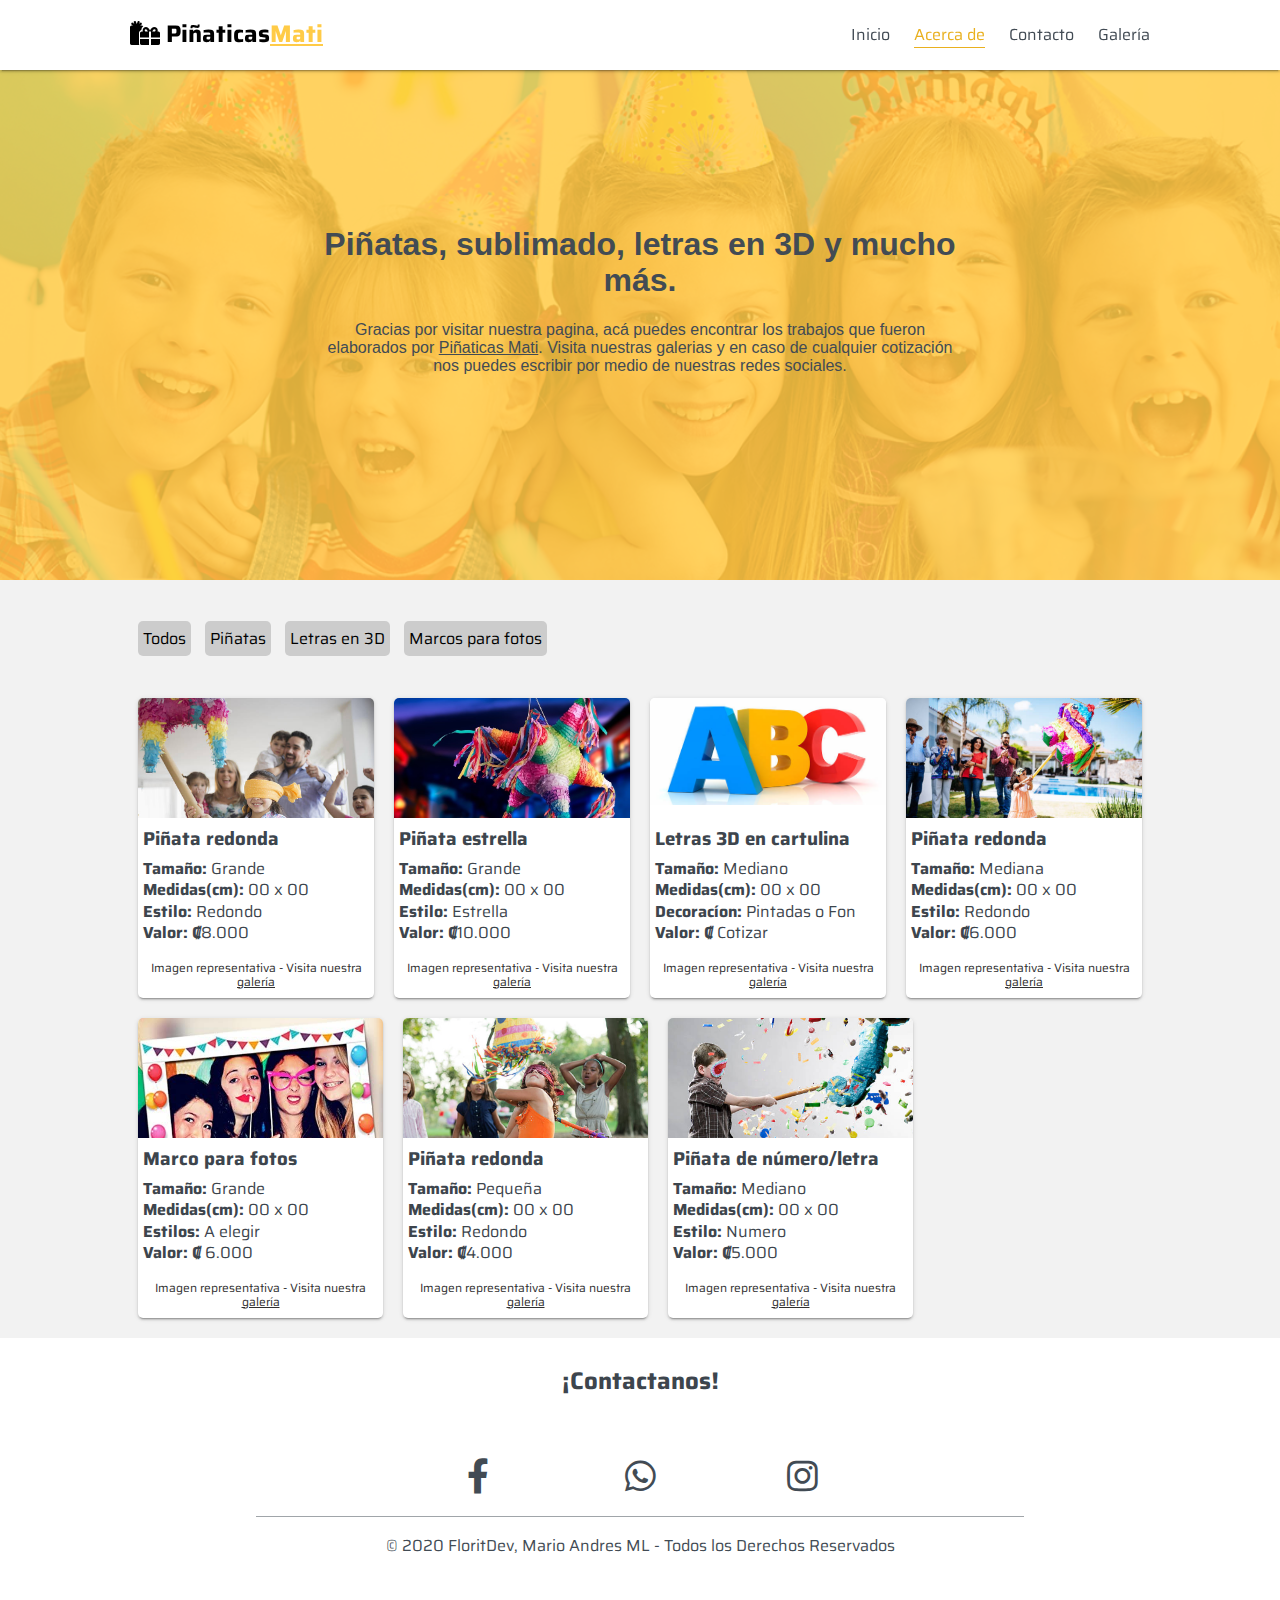
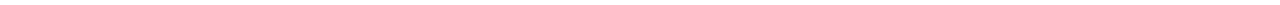
<file: index.html>
<!DOCTYPE html>
<html lang="en">
<head>
    <meta charset="UTF-8">
    <meta name="viewport" content="width=device-width, initial-scale=1.0">
    <link href="https://cdnjs.cloudflare.com/ajax/libs/font-awesome/5.14.0/css/all.min.css" rel="stylesheet">
    <link href='https://fonts.googleapis.com/css?family=Open+Sans:400,300,600,400italic,700' rel='stylesheet' type='text/css'>
    <link href="https://fonts.googleapis.com/css2?family=Saira:wght@100;200;300;400;500;600;700;800&display=swap" rel="stylesheet">  
    <link rel="stylesheet" href="css/normalize.css">
    <link rel="stylesheet" href="css/styles-index.css">
    <title>Document</title>
</head>
    <body>
        <div class="modal">
            <input type="radio" name="modal" id="open-modal" hidden>
            <input type="radio" name="modal" id="close-modal" hidden>
            <label class="close-modal" for="close-modal"><i class="fas fa-times"></i></label>
            <div class="window-modal">
                <div class="logo">
                    <p>Piñaticas Mati elabora productos para fiestas como piñatas, letras 3D, marcos para fotos, centros de mesa, sublimaciones de siluetas y mucho más. Para nosotros es un placer atenderte, en caso de alguna duda o algun tipo de cotizacion no dudes en contactarnos.</p>
                    <img src="img/images/piñaticasmati.png" alt="" width="300">
                </div>
            </div>
        </div>
        <header class="header">
            <h2><i class="fas fa-gifts"></i> Piñaticas<span><u>Mati</u></span></h2>
            <nav class="menu">
                <a href="#principal">Inicio</a>
                <label class="striking" for="open-modal">Acerca de</label>              
                <a href="#contact">Contacto</a>
                <a href="galery.html" target="_blank">Galería</a>
            </nav>
        </header>
        <section class="principal" id="principal" >
            <div class="opacity"></div>
            <div class="content">
                <h1>Piñatas, sublimado, letras en 3D y mucho más.</h1>
                <p>Gracias por visitar nuestra pagina, acá puedes encontrar los trabajos que fueron elaborados por <u>Piñaticas Mati</u>. Visita nuestras galerias y en caso de cualquier cotización nos puedes escribir por medio de nuestras redes sociales.</p>
            </div>
            
        </section>
        <div class="categories-box">

            <!-- CATEGORY SELECTORS -->
            <input class="check-1" type="radio" name="filter" id="1" hidden>
            <input class="check-2" type="radio" name="filter" id="2" hidden>
            <input class="check-3" type="radio" name="filter" id="3" hidden>
            <input class="check-4" type="radio" name="filter" id="4" hidden>
    
            <div class="selectors">
                <label class="cat-one category-name" for="1">Todos</label>
                <label class="cat-two category-name" for="2">Piñatas</label>
                <label class="cat-three category-name" for="3">Letras en 3D</label>
                <label class="cat-four category-name" for="4">Marcos para fotos</label>
            </div>

            <!-- CONTAINER CATEGORY NUMBER ONE -->
            <div class="category-one">
                <div class="items opacity">
                    <div class="container-img">
                        <img src="img/images/piñata2.png" alt="">
                    </div>
                    <div class="container-info">
                        <h3>Piñata redonda</h3>
                        <p class="size1"><b>Tamaño:</b> Grande</p>
                        <p class="size2"><b>Medidas(cm):</b> 00 x 00</p>
                        <p class="style"><b>Estilo:</b> Redondo</p>
                        <p class="value"><b>Valor: ₡</b>8.000</p>
                    </div>
                    <p class="notice">Imagen representativa - Visita nuestra <a href="galery.html" target="_blank">galería</a></p>
                </div>
                <div class="items opacity">
                    <div class="container-img">
                        <img src="img/images/piñata1.jpg" alt="">
                    </div>
                    <div class="container-info">
                        <h3>Piñata estrella</h3>
                        <p class="size1"><b>Tamaño:</b> Grande</p>
                        <p class="size2"><b>Medidas(cm):</b> 00 x 00</p>
                        <p class="style"><b>Estilo:</b> Estrella</p>
                        <p class="value"><b>Valor: ₡</b>10.000</p>
                    </div>
                    <p class="notice">Imagen representativa - Visita nuestra <a href="galery.html" target="_blank">galería</a></p>
                </div>
                <div class="items opacity">
                    <div class="container-img">
                        <img src="img/images/3d1.png" alt="">
                    </div>
                    <div class="container-info">
                        <h3>Letras 3D en cartulina</h3>
                        <p class="size1"><b>Tamaño:</b> Mediano</p>
                        <p class="size2"><b>Medidas(cm):</b> 00 x 00</p>
                        <p class="style"><b>Decoracíon:</b> Pintadas o Fon</p>
                        <p class="value"><b>Valor: ₡</b> Cotizar</p>
                    </div>
                    <p class="notice">Imagen representativa - Visita nuestra <a href="galery.html" target="_blank">galería</a></p>
                </div>
                <div class="items opacity">
                    <div class="container-img">
                        <img src="img/images/piñata3.png" alt="">
                    </div>
                    <div class="container-info">
                        <h3>Piñata redonda</h3>
                        <p class="size1"><b>Tamaño:</b> Mediana</p>
                        <p class="size2"><b>Medidas(cm):</b> 00 x 00</p>
                        <p class="style"><b>Estilo:</b> Redondo</p>
                        <p class="value"><b>Valor: ₡</b>6.000</p>
                    </div>
                    <p class="notice">Imagen representativa - Visita nuestra <a href="galery.html" target="_blank">galería</a></p>
                </div>
                <div class="items opacity">
                    <div class="container-img">
                        <img src="img/images/marco1.jpg" alt="">
                    </div>
                    <div class="container-info">
                        <h3>Marco para fotos</h3>
                        <p class="size1"><b>Tamaño:</b> Grande</p>
                        <p class="size2"><b>Medidas(cm):</b> 00 x 00</p>
                        <p class="style"><b>Estilos:</b> A elegir</p>
                        <p class="value"><b>Valor: ₡</b> 6.000</p>
                    </div>
                    <p class="notice">Imagen representativa - Visita nuestra <a href="galery.html" target="_blank">galería</a></p>
                </div>
                <div class="items opacity">
                    <div class="container-img">
                        <img src="img/images/piñata4.png" alt="">
                    </div>
                    <div class="container-info">
                        <h3>Piñata redonda</h3>
                        <p class="size1"><b>Tamaño:</b> Pequeña</p>
                        <p class="size2"><b>Medidas(cm):</b> 00 x 00</p>
                        <p class="style"><b>Estilo:</b> Redondo</p>
                        <p class="value"><b>Valor: ₡</b>4.000</p>
                    </div>
                    <p class="notice">Imagen representativa - Visita nuestra <a href="galery.html" target="_blank">galería</a></p>
                </div>
                <div class="items opacity">
                    <div class="container-img">
                        <img src="img/images/piñata5.png" alt="">
                    </div>
                    <div class="container-info">
                        <h3>Piñata de número/letra</h3>
                        <p class="size1"><b>Tamaño:</b> Mediano</p>
                        <p class="size2"><b>Medidas(cm):</b> 00 x 00</p>
                        <p class="style"><b>Estilo:</b> Numero</p>
                        <p class="value"><b>Valor: ₡</b>5.000</p>
                    </div>
                    <p class="notice">Imagen representativa - Visita nuestra <a href="galery.html" target="_blank">galería</a></p>
                </div>
            </div>

            <!-- CONTAINER CATEGORY NUMBER TWO -->
            <div class="category-two">
                <div class="items opacity">
                    <div class="container-img">
                        <img src="img/images/piñata1.jpg" alt="">
                    </div>
                    <div class="container-info">
                        <h3>Piñata estrella</h3>
                        <p class="size1"><b>Tamaño:</b> Grande</p>
                        <p class="size2"><b>Medidas(cm):</b> 00 x 00</p>
                        <p class="style"><b>Estilo:</b> Estrella</p>
                        <p class="value"><b>Valor: ₡</b>10.000</p>
                    </div>
                    <p class="notice">Imagen representativa - Visita nuestra <a href="galery.html" target="_blank">galería</a></p>
                </div>
                <div class="items opacity">
                    <div class="container-img">
                        <img src="img/images/piñata2.png" alt="">
                    </div>
                    <div class="container-info">
                        <h3>Piñata redonda</h3>
                        <p class="size1"><b>Tamaño:</b> Grande</p>
                        <p class="size2"><b>Medidas(cm):</b> 00 x 00</p>
                        <p class="style"><b>Estilo:</b> Redondo</p>
                        <p class="value"><b>Valor: ₡</b>8.000</p>
                    </div>
                    <p class="notice">Imagen representativa - Visita nuestra <a href="galery.html" target="_blank">galería</a></p>
                </div>
                <div class="items opacity">
                    <div class="container-img">
                        <img src="img/images/piñata3.png" alt="">
                    </div>
                    <div class="container-info">
                        <h3>Piñata redonda</h3>
                        <p class="size1"><b>Tamaño:</b> Mediana</p>
                        <p class="size2"><b>Medidas(cm):</b> 00 x 00</p>
                        <p class="style"><b>Estilo:</b> Redondo</p>
                        <p class="value"><b>Valor: ₡</b>6.000</p>
                    </div>
                    <p class="notice">Imagen representativa - Visita nuestra <a href="galery.html" target="_blank">galería</a></p>
                </div>
                <div class="items opacity">
                    <div class="container-img">
                        <img src="img/images/piñata4.png" alt="">
                    </div>
                    <div class="container-info">
                        <h3>Piñata redonda</h3>
                        <p class="size1"><b>Tamaño:</b> Pequeña</p>
                        <p class="size2"><b>Medidas(cm):</b> 00 x 00</p>
                        <p class="style"><b>Estilo:</b> Redondo</p>
                        <p class="value"><b>Valor: ₡</b>4.000</p>
                    </div>
                    <p class="notice">Imagen representativa - Visita nuestra <a href="galery.html" target="_blank">galería</a></p>
                </div>
                <div class="items opacity">
                    <div class="container-img">
                        <img src="img/images/piñata5.png" alt="">
                    </div>
                    <div class="container-info">
                        <h3>Piñata de número/letra</h3>
                        <p class="size1"><b>Tamaño:</b> Mediano</p>
                        <p class="size2"><b>Medidas(cm):</b> 00 x 00</p>
                        <p class="style"><b>Estilo:</b> Numero</p>
                        <p class="value"><b>Valor: ₡</b>5.000</p>
                    </div>
                    <p class="notice">Imagen representativa - Visita nuestra <a href="galery.html" target="_blank">galería</a></p>
                </div>
            </div>

            <!-- CONTAINER CATEGORY NUMBER THREE -->
            <div class="category-three">
                <div class="items opacity">
                    <div class="container-img">
                        <img src="img/images/3d1.png" alt="">
                    </div>
                    <div class="container-info">
                        <h3>Letras 3D en cartulina</h3>
                        <p class="size1"><b>Tamaño:</b> Mediano</p>
                        <p class="size2"><b>Medidas(cm):</b> 00 x 00</p>
                        <p class="style"><b>Decoracíon:</b> Pintadas o Fon</p>
                        <p class="value"><b>Valor: ₡</b> Cotizar</p>
                    </div>
                    <p class="notice">Imagen representativa - Visita nuestra <a href="galery.html" target="_blank">galería</a></p>
                </div>
            </div>

            <!-- CONTAINER CATEGORY NUMBER FOUR -->
            <div class="category-four">
                <div class="items opacity">
                    <div class="container-img">
                        <img src="img/images/marco1.jpg" alt="">
                    </div>
                    <div class="container-info">
                        <h3>Marco para fotos</h3>
                        <p class="size1"><b>Tamaño:</b> Grande</p>
                        <p class="size2"><b>Medidas(cm):</b> 00 x 00</p>
                        <p class="style"><b>Estilos:</b> A elegir</p>
                        <p class="value"><b>Valor: ₡</b> 6.000</p>
                    </div>
                    <p class="notice">Imagen representativa - Visita nuestra <a href="galery.html" target="_blank">galería</a></p>
                </div>
            </div>
        </div>
        <div class="container-redes-footer" id="contact">
            <h2 class="contact-title">¡Contactanos!</h2>
            <div class="redes">
                <div class="redes-container">
                    <a href="https://www.facebook.com/Pi%C3%B1aticas-Mati-101329631342067/" target="_blank"><i class="fab fa-facebook-f"></i></a>
                    <a href="https://api.whatsapp.com/send?phone=50687878064&text=Hola,%20me%20interesa%20saber%20sobre%20alg%C3%BAn%20producto." target="_blank"><i class="fab fa-whatsapp"></i></a>
                    <a href="#"><i class="fab fa-instagram"></i></a>
                </div>
            </div>
            <footer class="footer">
                <p>© 2020 FloritDev, Mario Andres ML - Todos los Derechos Reservados</p>
            </footer>
        </div>
        <script src="js/scroll.js"></script>
    </body>
</html>
</file>
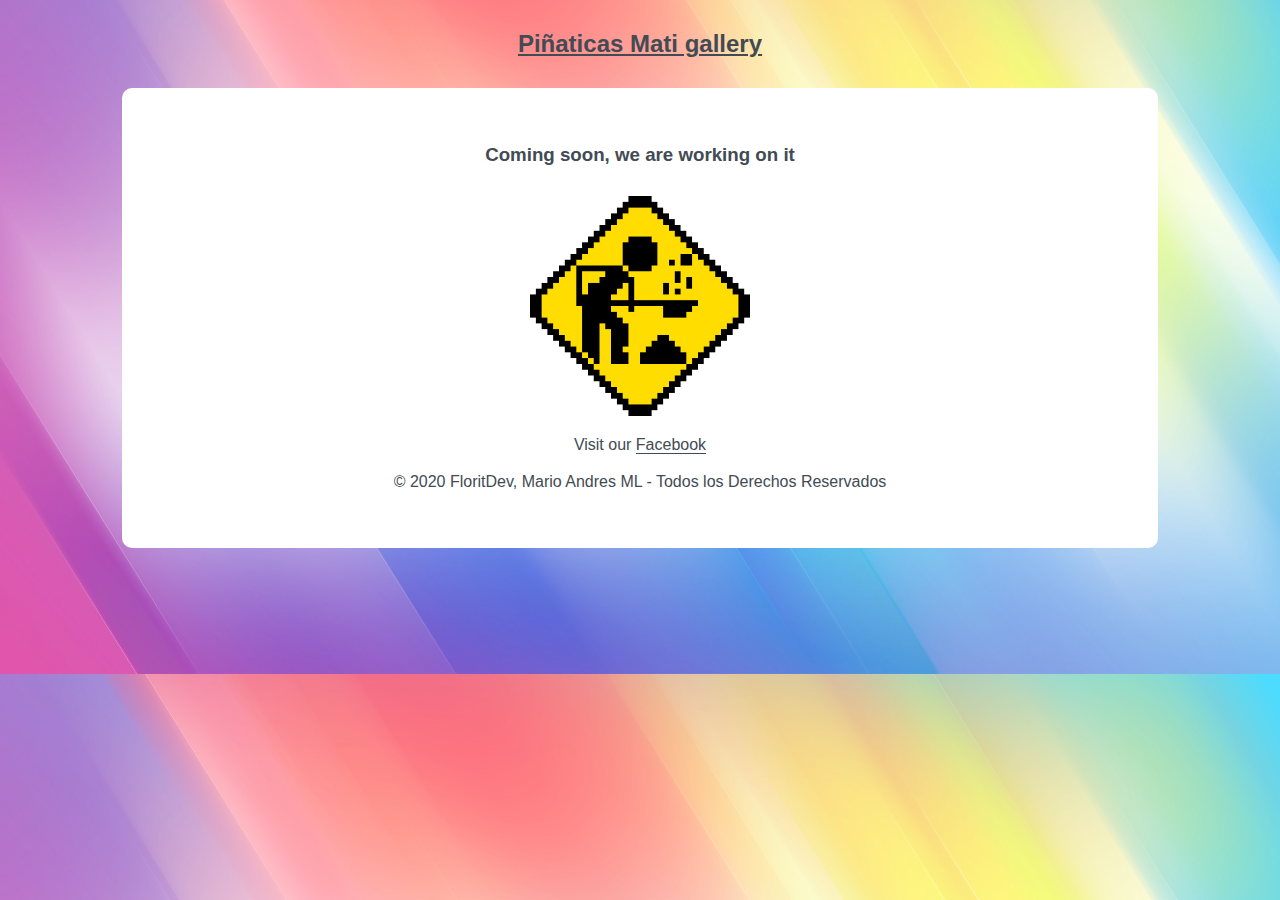
<file: galery.html>
<!DOCTYPE html>
<html lang="en">
    <head>
        <meta charset="UTF-8">
        <meta name="viewport" content="width=device-width, initial-scale=1.0">
        <link href="https://cdnjs.cloudflare.com/ajax/libs/font-awesome/5.14.0/css/all.min.css" rel="stylesheet">
        <link href='https://fonts.googleapis.com/css?family=Open+Sans:400,300,600,400italic,700' rel='stylesheet' type='text/css'>
        <link href="https://fonts.googleapis.com/css2?family=Saira:wght@100;200;300;400;500;600;700;800&display=swap" rel="stylesheet">  
        <link rel="stylesheet" href="css/normalize.css">
        <link rel="stylesheet" href="css/styles-galery.css">
        <title>Gallery - In Progress</title>
    </head>
<body>
    <div class="opacity"></div>
    <div class="container">
        <h2 class="title"><u>Piñaticas Mati gallery</u></h2>
        <div class="galery">
            <div class="galery-section">
                <h3>Coming soon, we are working on it</h3>
                <img src="img/images-galery/bajo-construccion.gif" alt="">
                <p>Visit our <a href="https://www.facebook.com/Pi%C3%B1aticas-Mati-101329631342067/" target="_blank">Facebook</a></p><br>
                <p>© 2020 FloritDev, Mario Andres ML - Todos los Derechos Reservados</p>
            </div>
        </div>
    </div>
</body>
</html>
</file>
<file: css/styles-index.css>
body {
  background: #f2f2f2;
  font-family: 'Saira', Arial, Helvetica, sans-serif;
}

.header {
  width: 100%;
  height: 70px;
  position: fixed;
  z-index: 3000;
  background: white;
  padding: 0px 130px;
  -webkit-box-shadow: 0 3px 1px -2px rgba(0, 0, 0, 0.2), 0 2px 2px 0 rgba(0, 0, 0, 0.14), 0 1px 5px 0 rgba(0, 0, 0, 0.12);
          box-shadow: 0 3px 1px -2px rgba(0, 0, 0, 0.2), 0 2px 2px 0 rgba(0, 0, 0, 0.14), 0 1px 5px 0 rgba(0, 0, 0, 0.12);
  display: -webkit-box;
  display: -ms-flexbox;
  display: flex;
  -webkit-box-pack: justify;
      -ms-flex-pack: justify;
          justify-content: space-between;
  -webkit-box-align: center;
      -ms-flex-align: center;
          align-items: center;
}

.header span {
  color: #FFCB47;
}

.header .menu a,
.header .menu label {
  margin-left: 20px;
  text-decoration: none;
  color: #424B54;
  cursor: pointer;
}

.header .menu .striking {
  color: #e9b01f;
  border-bottom: 1px solid;
}

.principal {
  background: url("../img/images/img3.jpg");
  background-position: center;
  background-size: cover;
  width: 100%;
  height: 580px;
  text-align: center;
  position: relative;
  -webkit-box-align: center;
      -ms-flex-align: center;
          align-items: center;
  text-align: center;
  margin-bottom: 50px;
  display: -webkit-box;
  display: -ms-flexbox;
  display: flex;
  -webkit-box-pack: center;
      -ms-flex-pack: center;
          justify-content: center;
}

.principal .opacity {
  width: 100%;
  height: 100%;
  z-index: 1000;
  background: rgba(255, 203, 71, 0.85);
  position: absolute;
}

.principal .content {
  font-family: Arial, Helvetica, sans-serif;
  width: 50%;
  z-index: 2000;
  color: #424B54;
}

.categories {
  width: 80%;
  margin: auto;
  margin-bottom: 100px;
  position: relative;
  display: -webkit-box;
  display: -ms-flexbox;
  display: flex;
  -ms-flex-wrap: wrap;
      flex-wrap: wrap;
  padding: 30px;
}

.categories-box {
  width: 80%;
  position: relative;
  margin: auto;
  margin-bottom: 50px;
  border-radius: 5px;
}

.categories-box .category-name {
  -webkit-user-select: none;
     -moz-user-select: none;
      -ms-user-select: none;
          user-select: none;
  border-radius: 5px;
  color: #000;
  padding: 5px;
  background: #ccc;
  margin-left: 10px;
  cursor: pointer;
  -webkit-transition: .3s ease;
  transition: .3s ease;
}

.categories-box .category-name:hover {
  background: #FFCB47;
  -webkit-transition: .3s ease;
  transition: .3s ease;
  color: #2f2f2f;
}

.categories-box input[id="1"] {
  margin-bottom: 100px;
}

.categories-box input[id="1"]:checked ~ .category-one {
  opacity: 1;
  color: #2f2f2f;
  display: -webkit-box;
  display: -ms-flexbox;
  display: flex;
}

.categories-box input[id="1"]:checked ~ .selectors .cat-one {
  -webkit-transition: .3s ease;
  transition: .3s ease;
  background: #FFCB47;
  color: #2f2f2f;
}

.categories-box input[id="2"] {
  margin-bottom: 100px;
}

.categories-box input[id="2"]:checked ~ .category-two {
  opacity: 1;
  position: relative;
  color: #2f2f2f;
  display: -webkit-box;
  display: -ms-flexbox;
  display: flex;
}

.categories-box input[id="2"]:checked ~ .selectors .cat-two {
  background: #FFCB47;
  color: #2f2f2f;
}

.categories-box input[id="2"]:checked ~ .category-one {
  opacity: 0;
  position: absolute;
  display: none;
}

.categories-box input[id="3"] {
  margin-bottom: 100px;
}

.categories-box input[id="3"]:checked ~ .category-three {
  opacity: 1;
  position: relative;
  color: #2f2f2f;
  display: -webkit-box;
  display: -ms-flexbox;
  display: flex;
}

.categories-box input[id="3"]:checked ~ .selectors .cat-three {
  background: #FFCB47;
  color: #2f2f2f;
}

.categories-box input[id="3"]:checked ~ .category-one {
  opacity: 0;
  position: absolute;
  display: none;
}

.categories-box input[id="4"] {
  margin-bottom: 100px;
}

.categories-box input[id="4"]:checked ~ .category-four {
  opacity: 1;
  position: relative;
  color: #2f2f2f;
  display: -webkit-box;
  display: -ms-flexbox;
  display: flex;
}

.categories-box input[id="4"]:checked ~ .selectors .cat-four {
  background: #FFCB47;
  color: #2f2f2f;
}

.categories-box input[id="4"]:checked ~ .category-one {
  opacity: 0;
  position: absolute;
  display: none;
}

.categories-box .category-one {
  top: 40px;
  position: relative;
  width: 100%;
  height: auto;
  opacity: 1;
  color: #3d454d;
  -webkit-transition: .3s;
  transition: .3s;
  display: -webkit-box;
  display: -ms-flexbox;
  display: flex;
  -ms-flex-wrap: wrap;
      flex-wrap: wrap;
}

.categories-box .category-one .items {
  background: white;
  width: 20px;
  height: 300px;
  min-width: 200px;
  max-width: 245px;
  border-radius: 5px;
  position: relative;
  margin: 10px 10px;
  -webkit-box-shadow: 0 3px 1px -2px rgba(0, 0, 0, 0.2), 0 2px 2px 0 rgba(0, 0, 0, 0.14), 0 1px 5px 0 rgba(0, 0, 0, 0.12);
          box-shadow: 0 3px 1px -2px rgba(0, 0, 0, 0.2), 0 2px 2px 0 rgba(0, 0, 0, 0.14), 0 1px 5px 0 rgba(0, 0, 0, 0.12);
  -webkit-transition: all .3s ease;
  transition: all .3s ease;
  -webkit-box-flex: 1;
      -ms-flex-positive: 1;
          flex-grow: 1;
}

.categories-box .category-one .items:hover {
  -webkit-transition: all .3s ease;
  transition: all .3s ease;
  -webkit-transform: scale(1.1);
          transform: scale(1.1);
}

.categories-box .category-one .items .notice {
  font-size: 12px;
  position: absolute;
  padding: 10px 10px;
  color: #2f2f2f;
  bottom: 0%;
  text-align: center;
}

.categories-box .category-one .items a {
  color: #2f2f2f;
}

.categories-box .category-one .items .container-img {
  border-radius: 5px 5px 0 0;
  width: 100%;
  height: 120px;
  overflow: hidden;
  margin-bottom: 10px;
}

.categories-box .category-one .items .container-info {
  margin: 0px 5px 5px 5px;
}

.categories-box .category-one .items .container-info h3 {
  margin-bottom: 10px;
}

.categories-box .category-one .items .container-info p {
  width: 100%;
  margin-bottom: 3px;
}

.categories-box .category-two {
  top: 40px;
  position: absolute;
  width: 100%;
  height: auto;
  display: none;
  -ms-flex-wrap: wrap;
      flex-wrap: wrap;
  opacity: 0;
}

.categories-box .category-two .items {
  background: white;
  width: 20px;
  height: 300px;
  min-width: 200px;
  max-width: 245px;
  border-radius: 5px;
  position: relative;
  margin: 10px 10px;
  -webkit-box-shadow: 0 3px 1px -2px rgba(0, 0, 0, 0.2), 0 2px 2px 0 rgba(0, 0, 0, 0.14), 0 1px 5px 0 rgba(0, 0, 0, 0.12);
          box-shadow: 0 3px 1px -2px rgba(0, 0, 0, 0.2), 0 2px 2px 0 rgba(0, 0, 0, 0.14), 0 1px 5px 0 rgba(0, 0, 0, 0.12);
  -webkit-transition: all .3s ease;
  transition: all .3s ease;
  -webkit-box-flex: 1;
      -ms-flex-positive: 1;
          flex-grow: 1;
}

.categories-box .category-two .items:hover {
  -webkit-transition: all .3s ease;
  transition: all .3s ease;
  -webkit-transform: scale(1.1);
          transform: scale(1.1);
}

.categories-box .category-two .items .notice {
  font-size: 12px;
  position: absolute;
  padding: 10px 10px;
  color: #2f2f2f;
  bottom: 0%;
  text-align: center;
}

.categories-box .category-two .items a {
  color: #2f2f2f;
}

.categories-box .category-two .items .container-img {
  border-radius: 5px 5px 0 0;
  width: 100%;
  height: 120px;
  overflow: hidden;
  margin-bottom: 10px;
}

.categories-box .category-two .items .container-info {
  margin: 0px 5px 5px 5px;
}

.categories-box .category-two .items .container-info h3 {
  margin-bottom: 10px;
}

.categories-box .category-two .items .container-info p {
  width: 100%;
  margin-bottom: 3px;
}

.categories-box .category-three {
  top: 40px;
  position: absolute;
  width: 100%;
  height: auto;
  display: none;
  -ms-flex-wrap: wrap;
      flex-wrap: wrap;
  opacity: 0;
}

.categories-box .category-three .items {
  background: white;
  width: 20px;
  height: 300px;
  min-width: 200px;
  max-width: 245px;
  border-radius: 5px;
  position: relative;
  margin: 10px 10px;
  -webkit-box-shadow: 0 3px 1px -2px rgba(0, 0, 0, 0.2), 0 2px 2px 0 rgba(0, 0, 0, 0.14), 0 1px 5px 0 rgba(0, 0, 0, 0.12);
          box-shadow: 0 3px 1px -2px rgba(0, 0, 0, 0.2), 0 2px 2px 0 rgba(0, 0, 0, 0.14), 0 1px 5px 0 rgba(0, 0, 0, 0.12);
  -webkit-transition: all .3s ease;
  transition: all .3s ease;
  -webkit-box-flex: 1;
      -ms-flex-positive: 1;
          flex-grow: 1;
}

.categories-box .category-three .items:hover {
  -webkit-transition: all .3s ease;
  transition: all .3s ease;
  -webkit-transform: scale(1.1);
          transform: scale(1.1);
}

.categories-box .category-three .items .notice {
  font-size: 12px;
  position: absolute;
  padding: 10px 10px;
  color: #2f2f2f;
  bottom: 0%;
  text-align: center;
}

.categories-box .category-three .items a {
  color: #2f2f2f;
}

.categories-box .category-three .items .container-img {
  border-radius: 5px 5px 0 0;
  width: 100%;
  height: 120px;
  overflow: hidden;
  margin-bottom: 10px;
}

.categories-box .category-three .items .container-info {
  margin: 0px 5px 5px 5px;
}

.categories-box .category-three .items .container-info h3 {
  margin-bottom: 10px;
}

.categories-box .category-three .items .container-info p {
  width: 100%;
  margin-bottom: 3px;
}

.categories-box .category-four {
  top: 40px;
  position: absolute;
  width: 100%;
  height: auto;
  display: none;
  -ms-flex-wrap: wrap;
      flex-wrap: wrap;
  opacity: 0;
}

.categories-box .category-four .items {
  background: white;
  width: 20px;
  height: 300px;
  min-width: 200px;
  max-width: 245px;
  border-radius: 5px;
  position: relative;
  margin: 10px 10px;
  -webkit-box-shadow: 0 3px 1px -2px rgba(0, 0, 0, 0.2), 0 2px 2px 0 rgba(0, 0, 0, 0.14), 0 1px 5px 0 rgba(0, 0, 0, 0.12);
          box-shadow: 0 3px 1px -2px rgba(0, 0, 0, 0.2), 0 2px 2px 0 rgba(0, 0, 0, 0.14), 0 1px 5px 0 rgba(0, 0, 0, 0.12);
  -webkit-transition: all .3s ease;
  transition: all .3s ease;
  -webkit-box-flex: 1;
      -ms-flex-positive: 1;
          flex-grow: 1;
}

.categories-box .category-four .items:hover {
  -webkit-transition: all .3s ease;
  transition: all .3s ease;
  -webkit-transform: scale(1.1);
          transform: scale(1.1);
}

.categories-box .category-four .items .notice {
  font-size: 12px;
  position: absolute;
  padding: 10px 10px;
  color: #2f2f2f;
  bottom: 0%;
  text-align: center;
}

.categories-box .category-four .items a {
  color: #2f2f2f;
}

.categories-box .category-four .items .container-img {
  border-radius: 5px 5px 0 0;
  width: 100%;
  height: 120px;
  overflow: hidden;
  margin-bottom: 10px;
}

.categories-box .category-four .items .container-info {
  margin: 0px 5px 5px 5px;
}

.categories-box .category-four .items .container-info h3 {
  margin-bottom: 10px;
}

.categories-box .category-four .items .container-info p {
  width: 100%;
  margin-bottom: 3px;
}

.container-redes-footer {
  width: 100%;
  background: #fff;
  margin-top: 30px;
  padding-top: 30px;
}

.contact-title {
  text-align: center;
  color: #3d454d;
}

.redes {
  width: 100%;
  margin-top: 40px;
  display: -webkit-box;
  display: -ms-flexbox;
  display: flex;
  -ms-flex-wrap: wrap;
      flex-wrap: wrap;
  -webkit-box-orient: vertical;
  -webkit-box-direction: normal;
      -ms-flex-direction: column;
          flex-direction: column;
  -webkit-box-pack: center;
      -ms-flex-pack: center;
          justify-content: center;
  -webkit-box-align: center;
      -ms-flex-align: center;
          align-items: center;
}

.redes .redes-container {
  width: 30%;
  display: -webkit-box;
  display: -ms-flexbox;
  display: flex;
  -webkit-box-pack: justify;
      -ms-flex-pack: justify;
          justify-content: space-between;
}

.redes .redes-container a {
  width: 60px;
  height: 60px;
  background: transparent;
  border-radius: 5px;
  text-decoration: none;
  margin: 10px 0;
  -webkit-transition: .3s ease;
  transition: .3s ease;
  color: #424B54;
  display: -webkit-box;
  display: -ms-flexbox;
  display: flex;
  -webkit-box-pack: center;
      -ms-flex-pack: center;
          justify-content: center;
  -webkit-box-align: center;
      -ms-flex-align: center;
          align-items: center;
}

.redes .redes-container a:hover {
  background: #424B54;
  -webkit-transition: .3s ease;
  transition: .3s ease;
  color: white;
}

.redes .redes-container a .fab {
  font-size: 35px;
}

.footer {
  margin: 0px auto 0px auto;
  width: 60%;
  padding-top: 20px;
  padding-bottom: 50px;
  border-top: 1px solid rgba(66, 75, 84, 0.5);
  color: #424B54;
  text-align: center;
}

.modal .window-modal {
  left: -400vh;
  position: fixed;
  z-index: 8000;
  width: 100%;
  height: 100vh;
  background: rgba(0, 0, 0, 0.95);
  text-align: center;
  -webkit-transition: all .5s ease;
  transition: all .5s ease;
  display: -webkit-box;
  display: -ms-flexbox;
  display: flex;
  -webkit-box-pack: center;
      -ms-flex-pack: center;
          justify-content: center;
  -webkit-box-align: center;
      -ms-flex-align: center;
          align-items: center;
}

.modal .window-modal p {
  margin: auto;
  text-align: center;
  color: white;
  width: 80%;
}

.modal .window-modal .logo img {
  padding-top: 30px;
}

.modal .close-modal {
  right: 20px;
  top: 20px;
  position: fixed;
  z-index: 9000;
  color: white;
}

.modal .close-modal .fas {
  color: white;
  font-size: 20px;
  cursor: pointer;
}

.modal input[id="open-modal"]:checked ~ .window-modal {
  left: 0;
}

@media screen and (max-width: 822px) {
  .categories-box .category-one,
  .categories-box .category-two,
  .categories-box .category-three,
  .categories-box .category-four {
    -webkit-box-pack: center;
        -ms-flex-pack: center;
            justify-content: center;
  }
}

@media screen and (max-width: 742px) {
  .header {
    -webkit-box-orient: vertical;
    -webkit-box-direction: normal;
        -ms-flex-direction: column;
            flex-direction: column;
    -ms-flex-wrap: wrap;
        flex-wrap: wrap;
    -ms-flex-item-align: center;
        -ms-grid-row-align: center;
        align-self: center;
    padding-left: 0;
    padding-right: 0;
  }
  .header h2 {
    margin-top: 15px;
  }
  .header .menu {
    text-align: center;
    margin: auto;
    width: 100%;
    display: -webkit-box;
    display: -ms-flexbox;
    display: flex;
    -webkit-box-pack: justify;
        -ms-flex-pack: justify;
            justify-content: space-between;
  }
  .header .menu a {
    margin: 0;
    -webkit-box-flex: 1;
        -ms-flex-positive: 1;
            flex-grow: 1;
  }
}

@media screen and (max-width: 530px) {
  .categories-box {
    width: 100%;
  }
  .principal .content {
    width: 80%;
  }
}

@media screen and (max-width: 425px) {
  .selectors {
    display: -webkit-box;
    display: -ms-flexbox;
    display: flex;
    -ms-flex-wrap: wrap;
        flex-wrap: wrap;
    -webkit-box-pack: center;
        -ms-flex-pack: center;
            justify-content: center;
  }
  .selectors .category-name {
    margin-bottom: 5px;
  }
}

@media screen and (max-width: 480px) {
  .redes .redes-container {
    width: 70%;
  }
}
/*# sourceMappingURL=index.css.map */
</file>
<file: css/styles-galery.css>
body {
  background: url("../img/images-galery/bg5.jpg");
  background-size: cover;
  background-position: center;
  font-family: Arial, Helvetica, sans-serif;
  color: #424B54;
}

.opacity {
  width: 100%;
  position: absolute;
  z-index: -1;
  height: 100vh;
  background: rgba(255, 255, 255, 0.3);
}

.container {
  width: 90%;
  margin: auto;
  display: -webkit-box;
  display: -ms-flexbox;
  display: flex;
  -webkit-box-orient: vertical;
  -webkit-box-direction: normal;
      -ms-flex-direction: column;
          flex-direction: column;
  -webkit-box-align: center;
      -ms-flex-align: center;
          align-items: center;
}

.container .title {
  margin: 30px 0;
}

.container .galery {
  width: 90%;
  height: 460px;
  background: white;
  border-radius: 10px;
  display: -webkit-box;
  display: -ms-flexbox;
  display: flex;
  -webkit-box-pack: center;
      -ms-flex-pack: center;
          justify-content: center;
  -webkit-box-align: center;
      -ms-flex-align: center;
          align-items: center;
}

.container .galery .galery-section {
  display: -webkit-box;
  display: -ms-flexbox;
  display: flex;
  -webkit-box-pack: center;
      -ms-flex-pack: center;
          justify-content: center;
  -webkit-box-orient: vertical;
  -webkit-box-direction: normal;
      -ms-flex-direction: column;
          flex-direction: column;
}

.container .galery .galery-section h3 {
  margin-bottom: 30px;
  text-align: center;
}

.container .galery .galery-section img {
  width: 220px;
  margin: auto;
  margin-bottom: 20px;
}

.container .galery .galery-section p {
  text-align: center;
}

.container .galery .galery-section p a {
  color: #424B54;
  text-decoration: none;
  border-bottom: 1px solid #424B54;
}

.footer {
  padding-top: 20px;
  text-align: center;
}
/*# sourceMappingURL=index.css.map */
</file>
